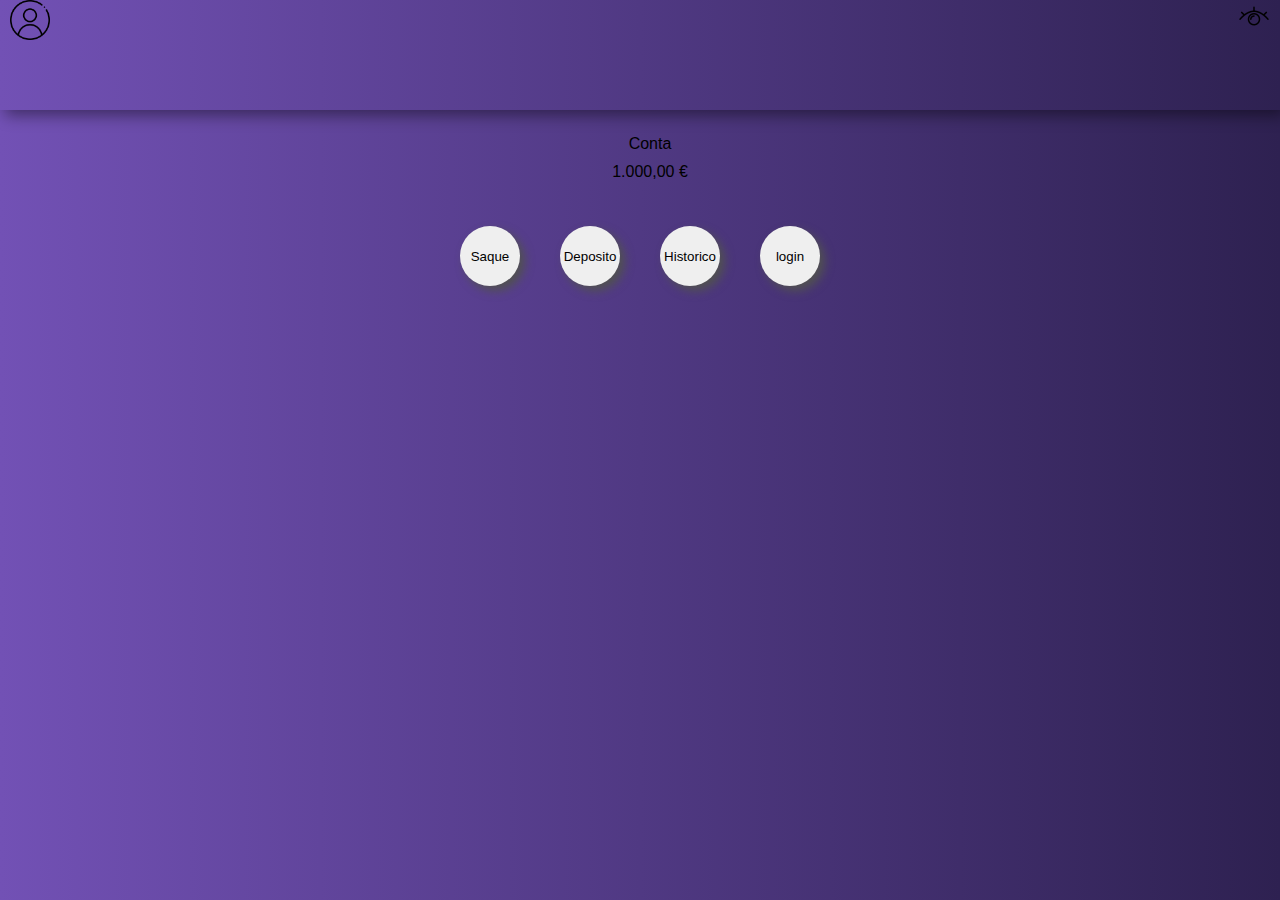
<file: index.html>
<!DOCTYPE html>
<html lang="en">
<head>
    <meta charset="UTF-8">
    <meta http-equiv="X-UA-Compatible" content="IE=edge">
    <meta name="viewport" content="width= , initial-scale=1.0">
    <title>Document</title>
    <link rel="stylesheet" href="style.css">
</head>
<body>
    <header>
        <section id="sessaocabeça">

            <div id="container1">
                <div class="ft" id="imagemperfil"><img  id = "imgperfil" src="midia/Imagens/do-utilizador.png" alt="">
                    <div id="info"></div>
                </div>
                
            </div>
  
            <div id="container2">
                <div class="econder" onclick="esconder()">
                <img id="minhaimg" src="midia/Imagens/eye.opn.png" alt="olho aberto"></div>
            </div>
        </section>
        <div id="container3">
            <div class="nome" id="nome"></div>
        </div> 
       
    </header>

    <body>

            <section id="sessaocorpo">
                <section id="cabeçaconta">
                    <div id="contapai">
                        Conta
                        <div id="saldoconta"></div>
                    </div>
                </section>
                           
                <section id="botaopai">
                    <button class="botoes"  onclick="sacar() ">Saque</button>
                    <button class="botoes" onclick="depositar()">Deposito</button>
                    <button class="botoes" id="testes" onclick="teste()">
                        Historico <br>
                       </button>
                       <a href="login/index.html"><button class="botoes">login</button></a>
                </section>
                    <section id="paitxt">
                        <div id="quantosacar"></div>
                    
                        <div id="quantodepositar"></div>
                    </section>
            </section>
    </body>

    <footer>
      
        <p id="resp"></p>
    </footer>

    <script src="script.js"></script>
</body>

</html>
</file>
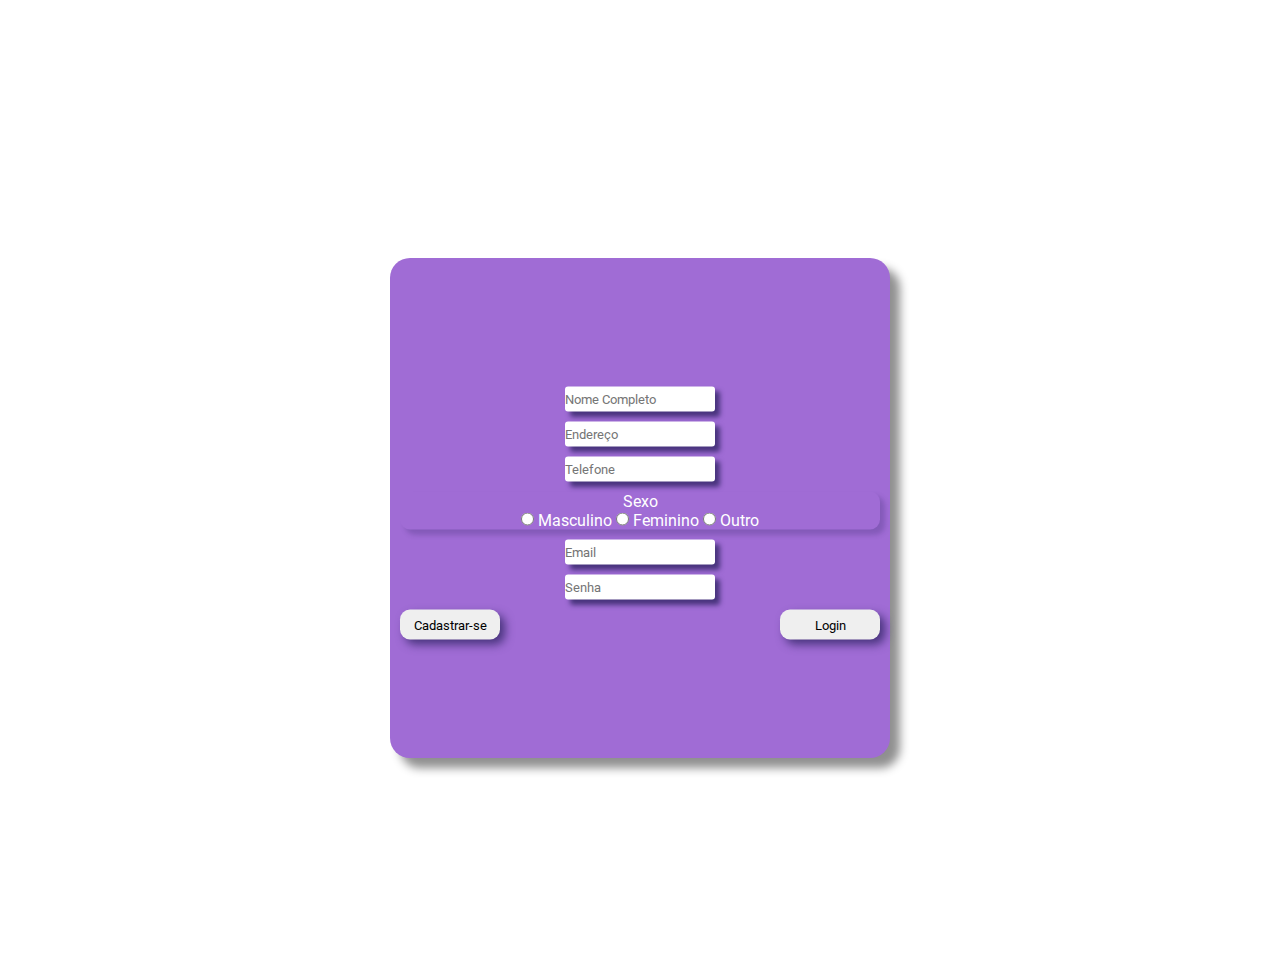
<file: cadastro/index.html>
<!DOCTYPE html>
<html lang="en">

<head>
    <meta charset="UTF-8">
    <meta http-equiv="X-UA-Compatible" content="IE=edge">
    <meta name="viewport" content="width=device-width, initial-scale=1.0">
    <link rel="stylesheet" href="style.css">
    <title>Cadastro banco</title>
</head>

<body>
    <h1>Cadastre-se no Tbank</h1>
    <section id="container1">

        <form method="post" class="formulario">
            <section id="container2">
                <p>
                    <input type="text" class="inputs" name="nome" id="nome" minlength="8" maxlength="50"
                        placeholder="Nome Completo" autocomplete="name" size="12px">
                </p>
                <p>
                    <input type="text" class="inputs" name="
                            endereço" id="endereço" placeholder="Endereço" autocomplete="address-line1" size="12px">
                </p>
                <p> <input type="tel" class="inputs" name="tel" id="tel" placeholder="Telefone"
                        autocomplete="tel-country-code" size="12px"></p>
                <p id="radios">
                    Sexo <br>
                    <input type="radio" name="sexo" id="M" value="Masc">
                    <label for="M">Masculino</label>
                    <input type="radio" name="sexo" id="F" value="Fem">
                    <label for="F">Feminino</label>
                    <input type="radio" name="sexo" id="O">
                    <label for="O">Outro</label>
                </p>
                <!--<p>
                           <label for="foto">Adicione uma foto de perfil</label>
                           <input type="file" name="foto" id="foto">
                        </p> ver isso depois da imagem-->
                <p>
                    <input type="email" class="inputs" name="email" id="email" autocomplete="email" placeholder="Email">
                </p>
                <p>
                    <input type="password" class="inputs" name="senha" id="senha" placeholder="Senha"
                        autocomplete="new-password">
                </p>
                <p id="resp"></p>

                <div id="containerbotao">
                    <input type="button" class="botao" value="Cadastrar-se" id="cadastro">
                    <a href="../login/index.html"><input type="button" class="botao" value="Login"></a>
                </div>
                
            </section>
        </form>
    </section>
    <script src="script.js"></script>
</body>

</html>
</file>
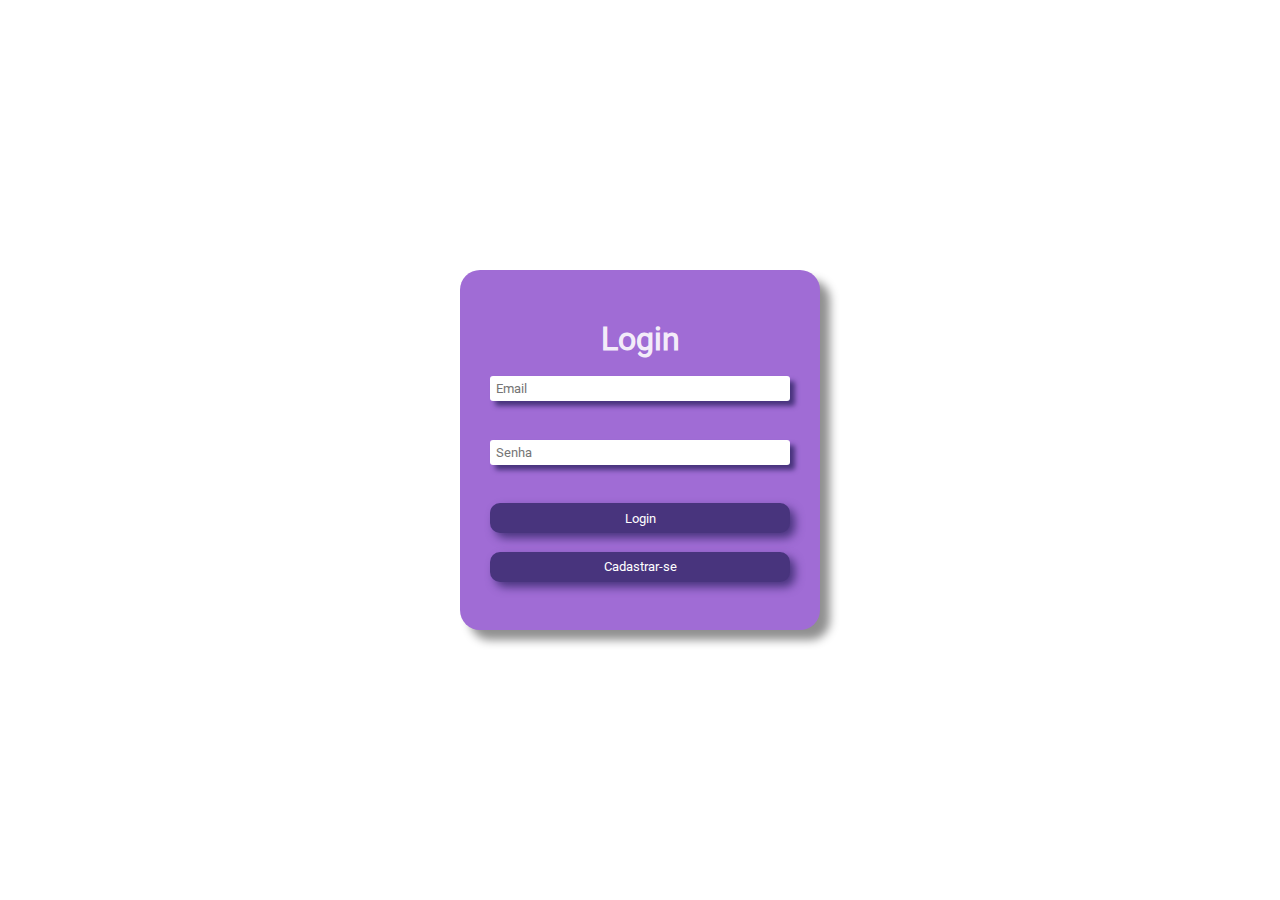
<file: login/index.html>
<!DOCTYPE html>
<html lang="en">
<head>
    <meta charset="UTF-8">
    <meta http-equiv="X-UA-Compatible" content="IE=edge">
    <meta name="viewport" content="width=device-width, initial-scale=1.0">
    <link rel="stylesheet" href="style.css">
    <title>Login</title>
</head>
<body>
 
            <section class="formulario">
                <h1>Login</h1>
                <input type="email" class="inputs" name="email" id="email" minlength="20" placeholder="  Email">
    
                <input type="password" class="inputs" name="senha" id="senha" minlength="6" maxlength="8" placeholder="  Senha">
    
                <input type="button" class="botao" id="login" value="Login">

                <a href="../cadastro/index.html"><input type="button"  class= "botao" value="Cadastrar-se"></a>

                <div id="resp"></div>
            </section>

            <script src="script.js"></script>

</body>
</html>
</file>
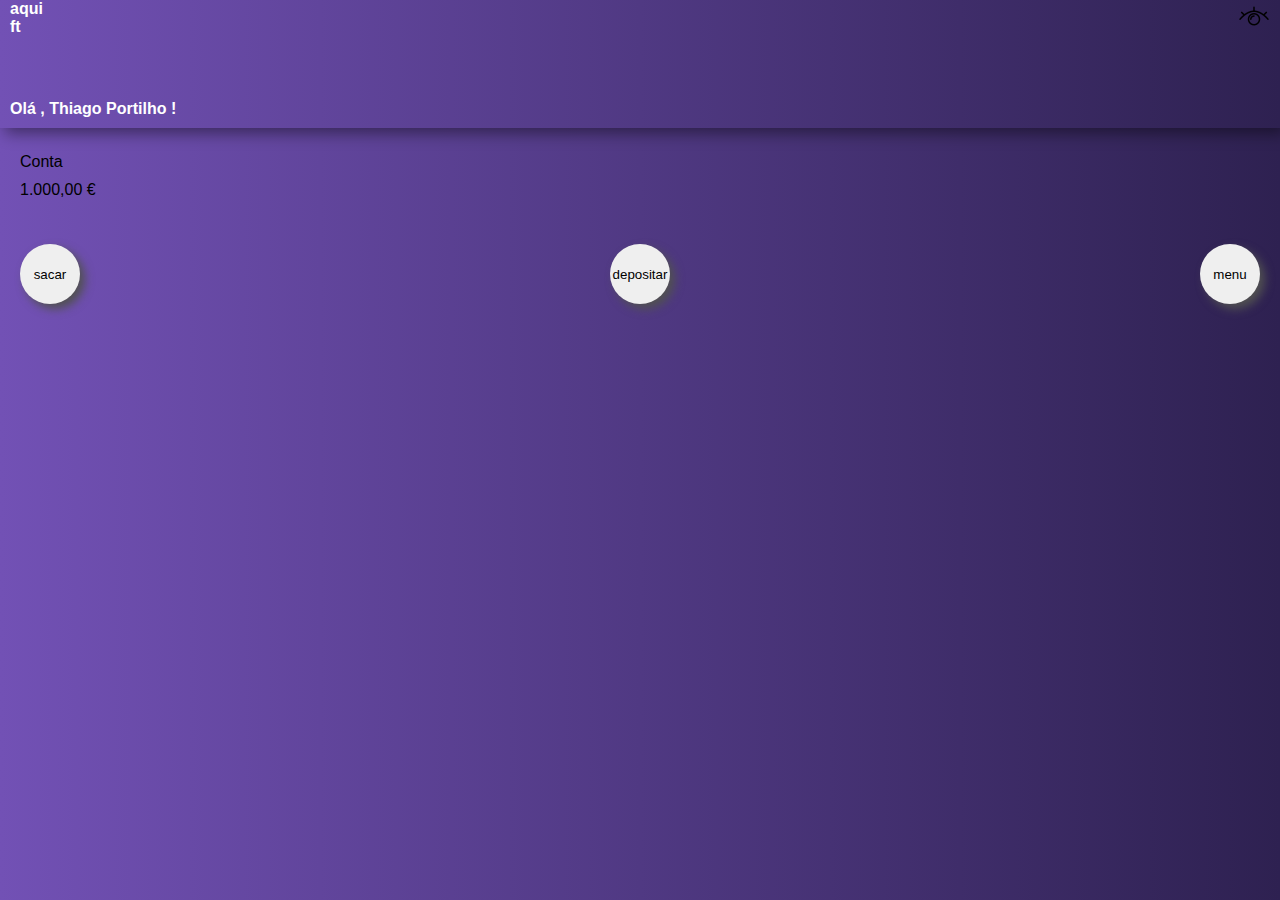
<file: banco.html>
<!DOCTYPE html>
<html lang="en">
<head>
    <meta charset="UTF-8">
    <meta http-equiv="X-UA-Compatible" content="IE=edge">
    <meta name="viewport" content="width= , initial-scale=1.0">
    <title>Document</title>
    <link rel="stylesheet" href="style.css">
</head>
<body>
    <header>
        <section id="sessaocabeça">

            <div id="container1">
                <div class="ft">aqui ft</div>
            </div>
  
            <div id="container2">
                <div class="econder" onclick="esconder()">
                <img id="minhaimg" src="midia/Imagens/eye.opn.png" alt="olho aberto"></div>
            </div>
        </section>
        <div id="container3">
            <div class="nome">Olá , Thiago Portilho !</div>
        </div> 
       
    </header>

    <body>
            <section id="cabeçaconta">
                <div id="contapai">
                    Conta
                    <div id="saldoconta"></div>
                </div>
            </section>
           
<section id="botaopai">
    
                <button class="botoes"  onclick="sacar()">sacar</button>
    
                <button class="botoes" onclick="depositar()">depositar</button>

                <button class="botoes" id="testes" onclick="teste()">
                    menu
                   </button>
</section>
    <section id="paitxt">
        <div id="quantosacar"></div>
    
        <div id="quantodepositar"></div>
    </section>

        
    </body>

    <footer>
      

    </footer>

    <script src="script.js"></script>
</body>

</html>
</file>
<file: style.css>
@media(max-width:460px) , (orientation:portrait){
    *{
        margin: 0px;
        padding: 0px;
        font-family: sans-serif;
    }
    
    header{
        background-image: linear-gradient(to left , #2e2151 ,#7251B5);
    
        color: white;
        font-weight: bolder;
        box-shadow: 5px 5px 15px rgba(0, 0, 0, 0.445);
    }
    
    #sessaocabeça {
        display: flex;
        justify-content: space-between;
        align-items: flex-start;
        height: 100px;
        background-image: linear-gradient(to left , #2e2151 ,#7251B5);
        color: white;
        font-weight: bolder;
        
    }
    
    #container1{
        display: flex;
        align-items: center;
        padding-left: 10px;
    }
    .ft{
        border-radius: 20px;
        width: 40px;
        height: 40px;
    }
    #imgperfil{
        width: 40px;
    }
    
    #container2{
        display: flex;
        justify-content: flex-end;
        align-items: flex-start;
        margin-right: 10px;
    }
    
    .esconder{
        align-self: flex-end;
    }
    
    .nome{
        padding-left: 10px;
        padding-bottom: 10px;
    
    }
    
    body{
        background-image: linear-gradient(to left , #2e2151 ,#7251B5);
        background-attachment: fixed;
    }
    
    /*corpo*/
    #cabeçaconta{
        padding-top: 25px;
        padding-bottom: 25px;
    }
    #contapai{
        padding-left: 20px;
    }
    #saldoconta{
        padding-top: 10px;
    }
    #botaopai{
        display: flex;
        justify-content: space-between;
        align-items: center;
        padding-left: 20px;
        padding-right: 20px;
        padding-top: 20px;
    }
    .botoes{
        border-radius: 30px;
        width: 60px;
        height: 60px;
        border-color:#023d8a00;
        box-shadow: 5px 5px  10px #16161668;
        transition: 1s;
    }
    .botoes:hover{
        background-color: white;
        box-shadow: -5px -5px 15px rgba(255, 255, 255, 0.256);
        transition-delay: 0.5;
        
    }
    
    .botoes:active{
        background-color: white;
        box-shadow: -5px -5px 15px rgba(255, 255, 255, 0.447);
        transition-delay: 0.1; 
    }
    
    #quantosacar{
        margin-top: 50px;
        text-align: center;
    }
    .numtxt{
        border-radius: 20px;
        border-color: #ade8f400;
        box-shadow: 5px  5px 10px rgba(0, 0, 0, 0.247);
        display: block;
        margin: auto;
        margin-top: 10px;
        margin-bottom: 10px;
        
    }
    #depositeagrid{
        margin-bottom: 15px;
    }
    #quantodepositar{
        margin-top: 30px;
        text-align: center;
    }
    #vocesacou{
        margin-top: 15px;
    }
    .botoesdinamicos{
        border-color: #023d8a00;
        border-radius: 30px;
        width: 60px;
        height: 40px;
        border-color:#023d8a00;
        box-shadow: 5px 5px  10px #515151;
        transition: 1s;
        
    }
    .botoesdinamicos:hover{
            background-color: white;
            box-shadow: -5px -5px 15px rgba(255, 255, 255, 0.447);
            transition-delay: 0.5;
    }
    
    #lista{
        margin-top: 50px;
    }
}
@media(min-width: 470px){
    #sessaocorpo{
        width: 400px;
        margin: auto;
        text-align: center;

    }
    *{
        margin: 0px;
        padding: 0px;
        font-family: sans-serif;
    }
    
    header{
        background-image: linear-gradient(to left , #2e2151 ,#7251B5);
        color: white;
        font-weight: bolder;
        box-shadow: 5px 5px 15px rgba(0, 0, 0, 0.445);
    }
    
    #sessaocabeça {
        display: flex;
        justify-content: space-between;
        align-items: flex-start;
        height: 100px;
        background-image: linear-gradient(to left , #2e2151 ,#7251B5);
        color: white;
        font-weight: bolder;
        
    }
    
    #container1{
        display: flex;
        align-items: center;
        padding-left: 10px;
    }
    .ft{
        border-radius: 20px;
        width: 40px;
        height: 40px;
    }
    #imgperfil{
        width: 40px;
    }
    
    #container2{
        display: flex;
        justify-content: flex-end;
        align-items: flex-start;
        margin-right: 10px;
    }
    
    .esconder{
        align-self: flex-end;
    }
    
    .nome{
        padding-left: 10px;
        padding-bottom: 10px;
    
    }
    body{
        background-image: linear-gradient(to left , #2e2151 ,#7251B5);
        background-attachment: fixed;
    }
    
    /*corpo*/
    #cabeçaconta{
        padding-top: 25px;
        padding-bottom: 25px;
    }
    #contapai{
        padding-left: 20px;
    }
    #saldoconta{
        padding-top: 10px;
    }
    #botaopai{
        display: flex;
        justify-content: space-between;
        align-items: center;
        padding-left: 20px;
        padding-right: 20px;
        padding-top: 20px;
    }
    .botoes{
        border-radius: 30px;
        width: 60px;
        height: 60px;
        border-color:#023d8a00;
        box-shadow: 5px 5px  10px #515151;
        transition: 1s;
    }
    .botoes:hover{
        background-color: white;
        box-shadow: -5px -5px 15px rgba(255, 255, 255, 0.447);
        transition-delay: 0.5;
        
    }
    
    .botoes:active{
        background-color: white;
        box-shadow: -5px -5px 15px rgba(255, 255, 255, 0.447);
        transition-delay: 0.1; 
    }
    
    #quantosacar{
        margin-top: 50px;
        text-align: center;
    }
    .numtxt{
        border-radius: 20px;
        border-color: #ade8f400;
        box-shadow: 5px  5px 10px rgba(0, 0, 0, 0.247);
        display: block;
        margin: auto;
        margin-top: 10px;
        margin-bottom: 10px;
        
    }
    #depositeagrid{
        margin-bottom: 15px;
    }
    #quantodepositar{
        margin-top: 30px;
        text-align: center;
    }
    #vocesacou{
        margin-top: 15px;
    }
    .botoesdinamicos{
        border-color: #023d8a00;
        border-radius: 30px;
        width: 60px;
        height: 40px;
        border-color:#023d8a00;
        box-shadow: 5px 5px  10px #515151;
        transition: 1s;
        
    }
    .botoesdinamicos:hover{
            background-color: white;
            box-shadow: -5px -5px 15px rgba(255, 255, 255, 0.447);
            transition-delay: 0.5;
    }
    
    #lista{
        margin-top: 50px;
    }

}
 #lista{
    top: 5px;
    left: -25px;
    width: 110px;
    border-radius: 10px;
    color: white;
    background-color: #7251B5;

 }
 #info{
    background-color: #2e2151;
    width: 300px;
    z-index: 1;
    border-radius: 5px;
    padding-left: 3px;
    transition: 0s;
    box-shadow: 5px 5px 5px #2e2151;
 }
</file>
<file: cadastro/style.css>
@font-face {
  font-family: roboto;
  src: url(../midia/Fonts/Roboto/Roboto-Regular.ttf);
}

* {
  padding: 0;
  margin: 0;
  font-family: roboto;
}

h1 {
  text-align: center;
  color: rgba(255, 255, 255, 0.888);
  margin-top: 20px;
}

#container1 {
  display: flex;
  justify-content: center;
  align-items: center;
  min-height: 100vh;
  flex-direction: column;

}

.formulario {
  position: relative;
  background-color: #A06CD5;
  width: 500px;
  height: 500px;
  text-align: center;
  border-radius: 20px;
  box-shadow: 10px 10px 10px rgba(0, 0, 0, 0.438);
  color: white;
  display: flex;
 
}

.inputs {
  box-shadow: 5px 5px 5px #48347d;
  border-style: none;
  border-radius: 3px;
  height: 25px;
  width: 150px;
}

#container2 {
  width: 100%;
  position: absolute;
  top: 50%;
  left: 50%;
  transform: translate(-50%, -50%);
}

p {
  margin: 10px;
}

@keyframes animacao-fundo {
  0% {
    background-color: #5f46a5;
  }

  50% {
    background-color: #7251B5;
  }

  60% {
    background-color: #815AC0;
  }

  70% {
    background-color: #7251B5;
  }

  100% {
    background-color: #5f46a5;
  }
}

#radios {
  border-radius: 10px;
  box-shadow: 5px 5px 5px #47347d50;
}

body {
  animation-name: animacao-fundo;
  animation-duration: 10s;
  animation-iteration-count: infinite;
  overflow: hidden;

}

.formulario:hover {
  background-color: #48347d;
  transform: scale(1.2);
  transition-duration: 1s;
  box-shadow: 10px 10px 30px rgba(0, 0, 0, 0.438);
}

.formulario:not(:hover) {
  transition-duration: 1s;
}
#containerbotao{
  display: flex;
  justify-content: space-between;
  margin-left: 10px;
  margin-right: 10px;
  
}

.botao{
  height: 30px;
  border-radius: 10px;
  border-style: none;
  width: 100px;
  box-shadow: 5px 5px 10px #48347d;
}

.botao:hover{
  background-color: black;
  color: white;
  transition: 1s;
  box-shadow: -5px -5px 10px #ffffff3b;
  
}
.botao:active{
  transform: scale(0.8);
  transition: none;
}
</file>
<file: login/style.css>
@font-face {
    font-family: roboto;
    src: url(../midia/Fonts/Roboto/Roboto-Regular.ttf);
  }
  
  * {
    padding: 0;
    margin: 0;
    font-family: roboto;
  }
  
  h1 {
    text-align: center;
    color: rgba(255, 255, 255, 0.888);
    margin-top: 20px;
  }
  body {
    animation-name: animacao-fundo;
    animation-duration: 10s;
    animation-iteration-count: infinite;
    overflow: hidden;
  }
  
  .formulario {
    position: absolute;
    top: 50%;
    left: 50%;
    transform: translate(-50% ,-50%);
    background-color: #A06CD5;
    width: 300px;
    height: 300px;
    text-align: center;
    border-radius: 20px;
    box-shadow: 10px 10px 10px rgba(0, 0, 0, 0.438);
    color: white;
    display: flex;
    flex-direction: column;
    justify-content: space-between;
    padding: 30px;
  }
  .formulario:hover {
    background-color: #48347d;
    transition-duration: 1s;
    box-shadow: 10px 10px 30px rgba(0, 0, 0, 0.438);
  }
  .formulario:not(hover){
    transition-duration: 3s;
  }
  .inputs {
    box-shadow: 5px 5px 5px #48347d;
    border-style: none;
    border-radius: 3px;
    height: 25px;
    width: 100%;
    margin-bottom: 20px;
  }
    

  
  .botao {
    height: 30px;
    border-radius: 10px;
    border-style: none;
    width: 100%;
    background-color: #48347d;
    color: white;
    box-shadow: 5px 5px 10px #48347d;
  }
  
  .botao:hover {
    background-color: black;
    color: white;
    transition: 1s;
    box-shadow: -5px -5px 10px #ffffff3b;
  }
  
  #containerbotao {
    display: flex;
    justify-content: space-between;
    margin-top: 20px;
  }

  @keyframes animacao-fundo {
    0%, 100% {
      background-color: #5f46a5;
    }
  
    50% {
      background-color: #7251B5;
    }
  
    60% {
      background-color: #815AC0;
    }
  
    70% {
      background-color: #7251B5;
    }
  }
</file>
